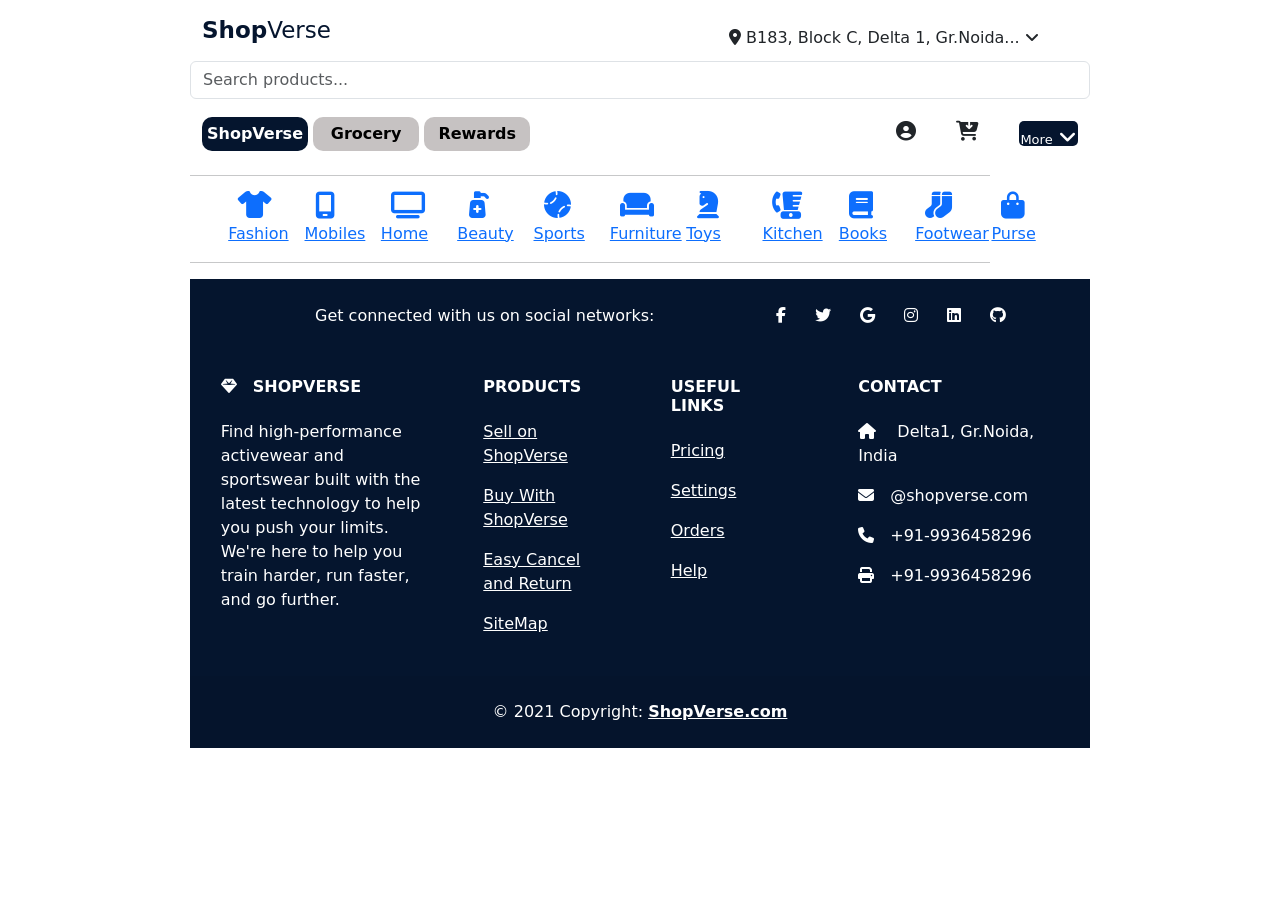
<file: boiler.html>
<!doctype html>
<html lang="en">
  <head>
    <meta charset="utf-8">
    <meta name="viewport" content="width=device-width, initial-scale=1">
    <title>ShopVerse</title>
    <link rel="stylesheet" href="style.css">
    <link rel="preconnect" href="https://fonts.googleapis.com">
    <link rel="preconnect" href="https://fonts.gstatic.com" crossorigin>
    <link href="https://fonts.googleapis.com/css2?family=Bebas+Neue&display=swap" rel="stylesheet">
    <link rel="stylesheet" href="https://cdnjs.cloudflare.com/ajax/libs/font-awesome/6.5.0/css/all.min.css" crossorigin="anonymous" referrerpolicy="no-referrer" />
    <link href="https://cdn.jsdelivr.net/npm/bootstrap@5.3.8/dist/css/bootstrap.min.css" rel="stylesheet" integrity="sha384-sRIl4kxILFvY47J16cr9ZwB07vP4J8+LH7qKQnuqkuIAvNWLzeN8tE5YBujZqJLB" crossorigin="anonymous">
  </head>
  <body>
    <div class="outer-container">

        <!-- NAVBAR -->
        <div class="nav-body">
          <div class="row align-items-center">
            <div class="col-6 col-sm-7">
              <nav class="navbar nav-top">
                <div class="container-fluid">
                  <a class="navbar-brand" href="#">
                    <span id="frst-name">Shop</span><span id="sec-name">Verse</span>
                  </a>
                </div>
              </nav>
            </div>
            <div class="col-6 col-sm-5">
              <div class="right-part">
                <i class="fa-solid fa-location-dot"></i>
                <span class="location-text">B183, Block C, Delta 1, Gr.Noida...</span>
                <i class="fa-solid fa-angle-down"></i>
              </div>
            </div>
          </div>

          <div class="row">
            <div class="col-12">
              <form class="search-form" role="search">
                <input class="form-control search-input" type="search" placeholder="Search products..." aria-label="Search"/>
              </form>
            </div>
          </div>

          <div class="sec-nav">
            <div class="row">
              <div class="col-12">
                <nav class="navbar">
                  <form class="container-fluid sec-nav-form">
                    <div class="nav-buttons">
                      <button class="nav-btn" type="button">ShopVerse</button>
                      <button class="nav-btn" id="sec-btn" type="button">Grocery</button>
                      <button class="nav-btn" id="third-btn" type="button">Rewards</button>
                    </div>
                    <div class="sec-right">
                      <i class="fa-solid fa-circle-user"></i>
                      <i class="fa-solid fa-cart-arrow-down"></i>
                      <div class="box">
                        <span style="font-size: 13px;">More</span>
                        <i class="fa-solid fa-angle-down"></i>
                      </div>
                    </div>
                  </form>
                </nav>
              </div>
            </div>
          </div>
        </div>

        <hr id="line">

        <!-- CATEGORIES -->
        <div class="categories-sec">
          <div class="row g-3 justify-content-center">
            <div class="col-3 col-sm-2 col-md-1 cat-item">
              <a href="./nav-links/fashion.html">
                <i class="fa-solid fa-shirt"></i>
                <span>Fashion</span>
              </a>
            </div>
            <div class="col-3 col-sm-2 col-md-1 cat-item">
              <a href="./nav-links/Mobile.html">
                <i class="fa-solid fa-mobile-screen"></i>
                <span>Mobiles</span>
              </a>
            </div>
            <div class="col-3 col-sm-2 col-md-1 cat-item">
              <a href="./nav-links/Home.html">
                <i class="fa-solid fa-tv"></i>
                <span>Home</span>
              </a>
            </div>
            <div class="col-3 col-sm-2 col-md-1 cat-item">
              <a href="./nav-links/beauty.html">
                <i class="fa-solid fa-pump-medical"></i>
                <span>Beauty</span>
              </a>
            </div>
            <div class="col-3 col-sm-2 col-md-1 cat-item">
              <a href="./nav-links/sports.html">
                <i class="fa-solid fa-baseball"></i>
                <span>Sports</span>
              </a>
            </div>
            <div class="col-3 col-sm-2 col-md-1 cat-item">
              <a href="./nav-links/furniture.html">
                <i class="fa-solid fa-couch"></i>
                <span>Furniture</span>
              </a>
            </div>
            <div class="col-3 col-sm-2 col-md-1 cat-item">
              <a href="./nav-links/toys.html">
                <i class="fa-solid fa-chess-knight"></i>
                <span>Toys</span>
              </a>
            </div>
            <div class="col-3 col-sm-2 col-md-1 cat-item">
              <a href="./nav-links/kitchen.html">
                <i class="fa-solid fa-blender-phone"></i>
                <span>Kitchen</span>
              </a>
            </div>
            <div class="col-3 col-sm-2 col-md-1 cat-item">
              <a href="./nav-links/books.html">
                <i class="fa-solid fa-book"></i>
                <span>Books</span>
              </a>
            </div>
            <div class="col-3 col-sm-2 col-md-1 cat-item">
              <a href="./nav-links/footwear.html">
                <i class="fa-solid fa-socks"></i>
                <span>Footwear</span>
              </a>
            </div>
            <div class="col-3 col-sm-2 col-md-1 cat-item">
              <a href="./nav-links/purse.html">
                <i class="fa-solid fa-bag-shopping"></i>
                <span>Purse</span>
              </a>
            </div>
          </div>
        </div>

        <hr id="line">

   

    <!-- FOOTER -->
    <div class="footer-sec">
      <footer class="text-center">
        <section class="d-flex p-4 social-sec">
          <div class="me-5 d-none d-lg-block">
            <span>Get connected with us on social networks:</span>
          </div>
          <div class="social-icons">
            <a href="" class="me-4 text-reset"><i class="fab fa-facebook-f"></i></a>
            <a href="" class="me-4 text-reset"><i class="fab fa-twitter"></i></a>
            <a href="" class="me-4 text-reset"><i class="fab fa-google"></i></a>
            <a href="" class="me-4 text-reset"><i class="fab fa-instagram"></i></a>
            <a href="" class="me-4 text-reset"><i class="fab fa-linkedin"></i></a>
            <a href="" class="me-4 text-reset"><i class="fab fa-github"></i></a>
          </div>
        </section>

        <section>
          <div class="container text-center text-md-start mt-5">
            <div class="row mt-3">
              <div class="col-12 col-md-3 col-lg-4 col-xl-3 mx-auto mb-4">
                <h6 class="text-uppercase fw-bold mb-4">
                  <i class="fas fa-gem me-3"></i>ShopVerse
                </h6>
                <p>Find high-performance activewear and sportswear built with the latest technology to help you push your limits. We're here to help you train harder, run faster, and go further.</p>
              </div>

              <div class="col-6 col-md-2 col-lg-2 col-xl-2 mx-auto mb-4">
                <h6 class="text-uppercase fw-bold mb-4">Products</h6>
                <p><a href="#!" class="text-reset">Sell on ShopVerse</a></p>
                <p><a href="#!" class="text-reset">Buy With ShopVerse</a></p>
                <p><a href="#!" class="text-reset">Easy Cancel and Return</a></p>
                <p><a href="#!" class="text-reset">SiteMap</a></p>
              </div>

              <div class="col-6 col-md-3 col-lg-2 col-xl-2 mx-auto mb-4">
                <h6 class="text-uppercase fw-bold mb-4">Useful links</h6>
                <p><a href="#!" class="text-reset">Pricing</a></p>
                <p><a href="#!" class="text-reset">Settings</a></p>
                <p><a href="#!" class="text-reset">Orders</a></p>
                <p><a href="#!" class="text-reset">Help</a></p>
              </div>

              <div class="col-12 col-md-4 col-lg-3 col-xl-3 mx-auto mb-4">
                <h6 class="text-uppercase fw-bold mb-4">Contact</h6>
                <p><i class="fas fa-home me-3"></i> Delta1, Gr.Noida, India</p>
                <p><i class="fas fa-envelope me-3"></i>@shopverse.com</p>
                <p><i class="fas fa-phone me-3"></i>+91-9936458296</p>
                <p><i class="fas fa-print me-3"></i>+91-9936458296</p>
              </div>
            </div>
          </div>
        </section>

        <div class="text-center p-4" style="background-color: rgba(0,0,0,0.05);">
          © 2021 Copyright:
          <a class="text-reset fw-bold" href="#">ShopVerse.com</a>
        </div>
      </footer>
    </div>

    <script src="https://cdn.jsdelivr.net/npm/bootstrap@5.3.8/dist/js/bootstrap.bundle.min.js" integrity="sha384-FKyoEForCGlyvwx9Hj09JcYn3nv7wiPVlz7YYwJrWVcXK/BmnVDxM+D2scQbITxI" crossorigin="anonymous"></script>
  </body>
</html>
</file>
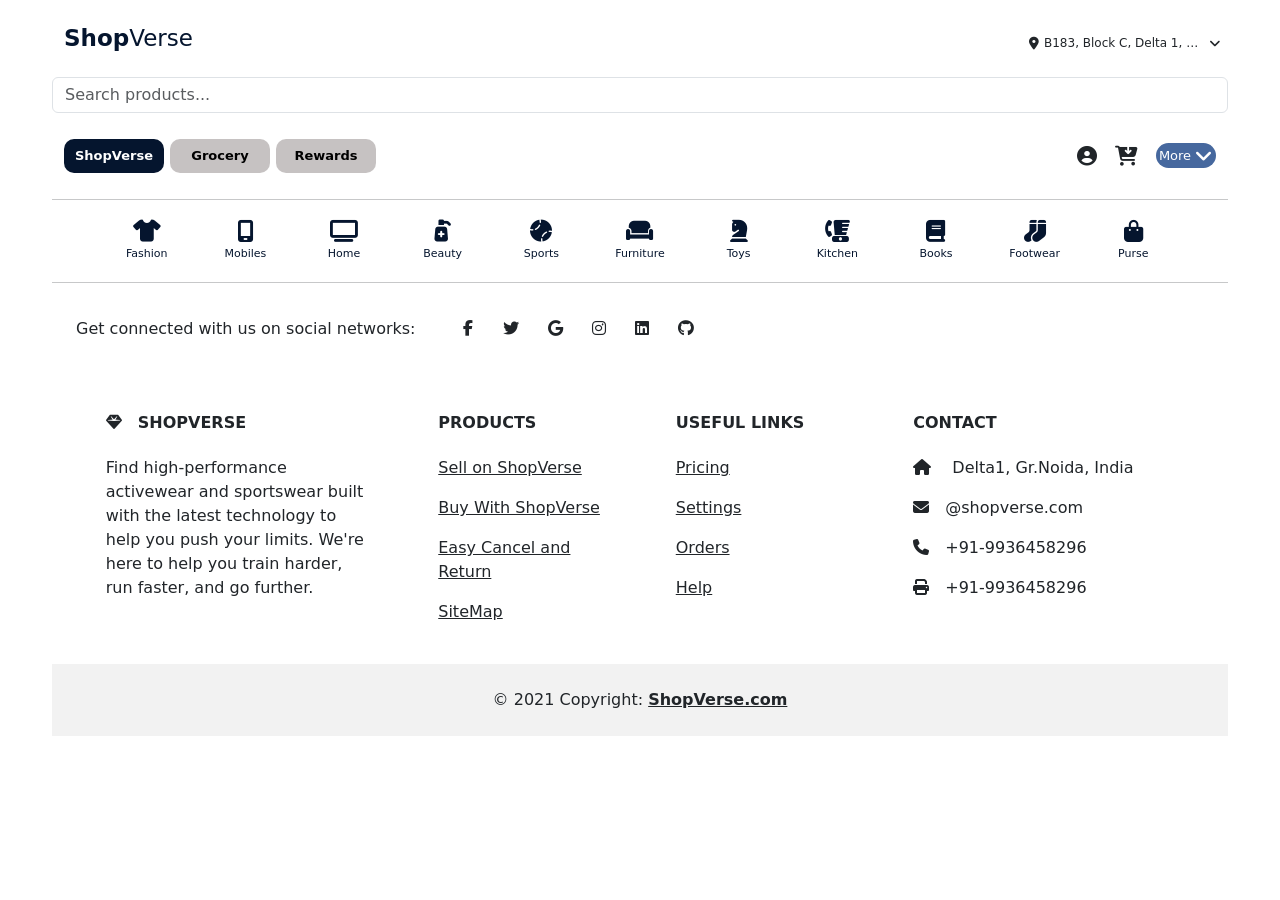
<file: nav-links/beauty.html>
<!doctype html>
<html lang="en">
  <head>
    <meta charset="utf-8">
    <meta name="viewport" content="width=device-width, initial-scale=1">
    <title>ShopVerse</title>
    <link rel="stylesheet" href="../css/toys.css">
    <link rel="preconnect" href="https://fonts.googleapis.com">
    <link rel="preconnect" href="https://fonts.gstatic.com" crossorigin>
    <link href="https://fonts.googleapis.com/css2?family=Bebas+Neue&display=swap" rel="stylesheet">
    <link rel="stylesheet" href="https://cdnjs.cloudflare.com/ajax/libs/font-awesome/6.5.0/css/all.min.css" crossorigin="anonymous" referrerpolicy="no-referrer" />
    <link href="https://cdn.jsdelivr.net/npm/bootstrap@5.3.8/dist/css/bootstrap.min.css" rel="stylesheet" integrity="sha384-sRIl4kxILFvY47J16cr9ZwB07vP4J8+LH7qKQnuqkuIAvNWLzeN8tE5YBujZqJLB" crossorigin="anonymous">
  </head>
  <body>
    <div class="outer-container">

        <!-- NAVBAR -->
        <div class="nav-body">
          <div class="row align-items-center">
            <div class="col-6 col-sm-7">
              <nav class="navbar nav-top">
                <div class="container-fluid">
                  <a class="navbar-brand" href="../index.html">
                    <span id="frst-name">Shop</span><span id="sec-name">Verse</span>
                  </a>
                </div>
              </nav>
            </div>
            <div class="col-6 col-sm-5">
              <div class="right-part">
                <i class="fa-solid fa-location-dot"></i>
                <span class="location-text">B183, Block C, Delta 1, Gr.Noida...</span>
                <i class="fa-solid fa-angle-down"></i>
              </div>
            </div>
          </div>

          <div class="row">
            <div class="col-12">
              <form class="search-form" role="search">
                <input class="form-control search-input" type="search" placeholder="Search products..." aria-label="Search"/>
              </form>
            </div>
          </div>

          <div class="sec-nav">
            <div class="row">
              <div class="col-12">
                <nav class="navbar">
                  <form class="container-fluid sec-nav-form">
                    <div class="nav-buttons">
                      <button class="nav-btn" type="button">ShopVerse</button>
                      <button class="nav-btn" id="sec-btn" type="button">Grocery</button>
                      <button class="nav-btn" id="third-btn" type="button">Rewards</button>
                    </div>
                    <div class="sec-right">
                      <i class="fa-solid fa-circle-user"></i>
                      <i class="fa-solid fa-cart-arrow-down"></i>
                      <div class="box">
                        <span style="font-size: 13px;">More</span>
                        <i class="fa-solid fa-angle-down"></i>
                      </div>
                    </div>
                  </form>
                </nav>
              </div>
            </div>
          </div>
        </div>

        <hr id="line">

        <!-- CATEGORIES -->
        <div class="categories-sec">
          <div class="row g-3 justify-content-center">
            <div class="col-3 col-sm-2 col-md-1 cat-item">
              <a href="fashion.html">
                <i class="fa-solid fa-shirt"></i>
                <span>Fashion</span>
              </a>
            </div>
            <div class="col-3 col-sm-2 col-md-1 cat-item">
              <a href="./nav-links/Mobile.html">
                <i class="fa-solid fa-mobile-screen"></i>
                <span>Mobiles</span>
              </a>
            </div>
            <div class="col-3 col-sm-2 col-md-1 cat-item">
              <a href="Home.html">
                <i class="fa-solid fa-tv"></i>
                <span>Home</span>
              </a>
            </div>
            <div class="col-3 col-sm-2 col-md-1 cat-item">
              <a href="beauty.html">
                <i class="fa-solid fa-pump-medical"></i>
                <span>Beauty</span>
              </a>
            </div>
            <div class="col-3 col-sm-2 col-md-1 cat-item">
              <a href="sports.html">
                <i class="fa-solid fa-baseball"></i>
                <span>Sports</span>
              </a>
            </div>
            <div class="col-3 col-sm-2 col-md-1 cat-item">
              <a href="furniture.html">
                <i class="fa-solid fa-couch"></i>
                <span>Furniture</span>
              </a>
            </div>
            <div class="col-3 col-sm-2 col-md-1 cat-item">
              <a href="toys.html">
                <i class="fa-solid fa-chess-knight"></i>
                <span>Toys</span>
              </a>
            </div>
            <div class="col-3 col-sm-2 col-md-1 cat-item">
              <a href="kitchen.html">
                <i class="fa-solid fa-blender-phone"></i>
                <span>Kitchen</span>
              </a>
            </div>
            <div class="col-3 col-sm-2 col-md-1 cat-item">
              <a href="books.html">
                <i class="fa-solid fa-book"></i>
                <span>Books</span>
              </a>
            </div>
            <div class="col-3 col-sm-2 col-md-1 cat-item">
              <a href="footwear.html">
                <i class="fa-solid fa-socks"></i>
                <span>Footwear</span>
              </a>
            </div>
            <div class="col-3 col-sm-2 col-md-1 cat-item">
              <a href="purse.html">
                <i class="fa-solid fa-bag-shopping"></i>
                <span>Purse</span>
              </a>
            </div>
          </div>
        </div>

        <hr id="line">

   

    <!-- FOOTER -->
    <div class="footer-sec">
      <footer class="text-center">
        <section class="d-flex p-4 social-sec">
          <div class="me-5 d-none d-lg-block">
            <span>Get connected with us on social networks:</span>
          </div>
          <div class="social-icons">
            <a href="" class="me-4 text-reset"><i class="fab fa-facebook-f"></i></a>
            <a href="" class="me-4 text-reset"><i class="fab fa-twitter"></i></a>
            <a href="" class="me-4 text-reset"><i class="fab fa-google"></i></a>
            <a href="" class="me-4 text-reset"><i class="fab fa-instagram"></i></a>
            <a href="" class="me-4 text-reset"><i class="fab fa-linkedin"></i></a>
            <a href="" class="me-4 text-reset"><i class="fab fa-github"></i></a>
          </div>
        </section>

        <section>
          <div class="container text-center text-md-start mt-5">
            <div class="row mt-3">
              <div class="col-12 col-md-3 col-lg-4 col-xl-3 mx-auto mb-4">
                <h6 class="text-uppercase fw-bold mb-4">
                  <i class="fas fa-gem me-3"></i>ShopVerse
                </h6>
                <p>Find high-performance activewear and sportswear built with the latest technology to help you push your limits. We're here to help you train harder, run faster, and go further.</p>
              </div>

              <div class="col-6 col-md-2 col-lg-2 col-xl-2 mx-auto mb-4">
                <h6 class="text-uppercase fw-bold mb-4">Products</h6>
                <p><a href="#!" class="text-reset">Sell on ShopVerse</a></p>
                <p><a href="#!" class="text-reset">Buy With ShopVerse</a></p>
                <p><a href="#!" class="text-reset">Easy Cancel and Return</a></p>
                <p><a href="#!" class="text-reset">SiteMap</a></p>
              </div>

              <div class="col-6 col-md-3 col-lg-2 col-xl-2 mx-auto mb-4">
                <h6 class="text-uppercase fw-bold mb-4">Useful links</h6>
                <p><a href="#!" class="text-reset">Pricing</a></p>
                <p><a href="#!" class="text-reset">Settings</a></p>
                <p><a href="#!" class="text-reset">Orders</a></p>
                <p><a href="#!" class="text-reset">Help</a></p>
              </div>

              <div class="col-12 col-md-4 col-lg-3 col-xl-3 mx-auto mb-4">
                <h6 class="text-uppercase fw-bold mb-4">Contact</h6>
                <p><i class="fas fa-home me-3"></i> Delta1, Gr.Noida, India</p>
                <p><i class="fas fa-envelope me-3"></i>@shopverse.com</p>
                <p><i class="fas fa-phone me-3"></i>+91-9936458296</p>
                <p><i class="fas fa-print me-3"></i>+91-9936458296</p>
              </div>
            </div>
          </div>
        </section>

        <div class="text-center p-4" style="background-color: rgba(0,0,0,0.05);">
          © 2021 Copyright:
          <a class="text-reset fw-bold" href="#">ShopVerse.com</a>
        </div>
      </footer>
    </div>

    <script src="https://cdn.jsdelivr.net/npm/bootstrap@5.3.8/dist/js/bootstrap.bundle.min.js" integrity="sha384-FKyoEForCGlyvwx9Hj09JcYn3nv7wiPVlz7YYwJrWVcXK/BmnVDxM+D2scQbITxI" crossorigin="anonymous"></script>
  </body>
</html>
</file>
<file: style.css>
*{
    margin: 0;
    padding: 0;
    box-sizing: border-box;
}
.outer-container{
    margin: 0px auto;
    width: 900px;
}
.sec-nav{
    margin-top: 10px;
}
.d-flex{
    width: 800px;
    height: 30px;
    border: 1px solid #05152e;
    border-radius: 7px;
}
.right-part{
    margin-right: 30px;
    margin-top: 15px;
}
#frst-name{
    
    color: #05152e;
    font-size: 23px;
    font-weight: 900;
}
#sec-name{
    color: #05152e;
    font-size: 23px;
    font-weight: 400;
}
.nav-btn{
    width: 106px;
    height: 34px;
    border-radius: 10px;
    background-color: #05152e;
    color: white;
    font-weight:700;
    border: none;
}
.nav-btn:hover{
box-shadow: 5px 5px 10px rgb(0, 0, 0);
}

#third-btn{
    background-color: rgba(188, 183, 183, 0.842);
    color: black;
    
    
}
#third-btn:hover{
    
    background-color: #05152e;
    color: white;
    transition: ease-out;
}
#sec-btn{
    
    background-color: rgba(188, 183, 183, 0.842);;
    color: black;
}
#sec-btn:hover{
    background-color: #05152e;
    transition: ease-out;
    color: white;
}
.box{
    text-align: center;
    background-color: #05152e;
    height: 25px;
    color: white;
    border: 1px solid transparent;
    border-radius: 5px;
}
.sec-right{
    margin-left: 50px;
    display: flex;
    gap: 40px; 
    font-size: 20px;
    
}
.categories-sec{
    display: flex;
    gap:60px;
}

.categories-sec i{
    margin-left: 10px;
    font-size: 27px;
    
}
#line{
    width: 800px;
}
.slider-sec {
    width: 90%;
    height: 470px;
    
}
#back-vdo{
    position: absolute;
    z-index: -1;
    background: linear-gradient(rgba(0, 0, 0, 0.317),rgba(0, 0, 0, 0.806));
}
.content-ab{
    color: white;
    text-align: center;
    margin-top: 320px;
    
    
}
.content-ab h1{
    font-size: 60px;
    font-weight: 900;

}
.content-ab p{
    font-size: 15px;
    font-weight: 400;
    
}
.bttn{
    border-radius: 30px !important;
}
.head{
    margin-top: 70px;
}
.card-sec{
    margin-top: 60px;
    height: 300px;
}
.card img{
    height: 350px;
}
.card-sec2{
    height: 230px;
    border-radius: 8px;
    box-shadow: 2px 2px 10px black;
    border: 0.1px solid #05152e;
}
.card-sec2 h4{
    font-weight: 600;
    margin-left: 50px;
    margin-top: 13px;
}
.img-row img{
    height: 165px;
}
.next1 img{
    margin-top: 60px;
    width: 99%;
}
.next2{
    
    margin-top: 50px;
}
.next2 img{
    height: 250px;
    margin-left: 15px;
}
.card-sec3{
    margin-top: 10px;
    height: 270px;
    border-radius: 8px;
    box-shadow: 2px 2px 10px black;
    border: 0.1px solid #05152e;
}
.spotlight{
    height: 310px;
    

}
.spotlight img{
    height: 100px;
    margin-top: 13%;
    margin-left: -310px;  
}
.spot-img{
    display: flex;
    justify-content: space-evenly;
    width: 100%;
    
}
.spot-img img{
    height: 100px;
    
}
.sign-up{
    height: 100px;
    background-color: #408267;
    color: white;
    
}
.sign-up h3{
    margin-top: 50px;
    text-align: center;
    font-weight: 600;
    margin-top: 50px;
}
.footer-sec{
    background-color: #05152e;
    color: white;
}
.social-sec{
    width: 85%;
    display: flex;
    margin-left: 100px;
    justify-content: space-between;
}
</file>
<file: css/toys.css>
* {
  margin: 0;
  padding: 0;
  box-sizing: border-box;
}
.outer-container {
  width: 100%;
  max-width: 1200px;
  margin: 0 auto;
  padding: 0 12px;
}
.nav-body {
  padding: 8px 0;
}

#frst-name {
  color: #05152e;
  font-size: 23px;
  font-weight: 900;
}

#sec-name {
  color: #05152e;
  font-size: 23px;
  font-weight: 400;
}
.right-part {
  display: flex;
  align-items: center;
  gap: 5px;
  font-size: 13px;
  justify-content: flex-end;
  padding-right: 8px;
  margin-top: 10px;
  flex-wrap: wrap;
}

.location-text {
  white-space: nowrap;
  overflow: hidden;
  text-overflow: ellipsis;
  max-width: 160px;
  font-size: 12px;
}
.search-form {
  width: 100%;
  margin: 8px 0;
}

.search-input {
  width: 100%;
  height: 36px;
  border: 1px solid #05152e;
  border-radius: 7px;
}
.sec-nav {
  margin-top: 10px;
  width: 100%;
}

.sec-nav-form {
  display: flex;
  align-items: center;
  flex-wrap: wrap;
  gap: 8px;
  padding: 0;
}

.nav-buttons {
  display: flex;
  flex-wrap: wrap;
  gap: 6px;
}

.nav-btn {
  width: 100px;
  height: 34px;
  border-radius: 10px;
  background-color: #05152e;
  color: white;
  font-weight: 700;
  border: none;
  font-size: 13px;
}

.nav-btn:hover {
  box-shadow: 5px 5px 10px rgb(0, 0, 0);
}

#third-btn {
  background-color: rgba(188, 183, 183, 0.842);
  color: black;
}

#third-btn:hover {
  background-color: #05152e;
  color: white;
  transition: ease-out;
}

#sec-btn {
  background-color: rgba(188, 183, 183, 0.842);
  color: black;
}

#sec-btn:hover {
  background-color: #05152e;
  transition: ease-out;
  color: white;
}

.sec-right {
  display: flex;
  align-items: center;
  gap: 18px;
  font-size: 20px;
  margin-left: auto;
}

.box {
  width: 60px;
  text-align: center;
  background-color: #46689e;
  height: 25px;
  color: white;
  border: 1px solid transparent;
  border-radius: 15px;
  display: flex;
  align-items: center;
  justify-content: center;
  gap: 4px;
}
#line {
  width: 100%;
  margin: 10px auto;
}
.categories-sec {
  width: 100%;
  padding: 10px 4px;
}

.cat-item {
  display: flex;
  justify-content: center;
}

.cat-item a {
  display: flex;
  flex-direction: column;
  align-items: center;
  gap: 4px;
  color: #05152e;
  text-decoration: none;
  font-size: 11px;
  text-align: center;
}

.cat-item a:hover {
  background-color: rgba(120, 219, 120, 0.587);
  border-radius: 8px;
  padding: 4px;
}

.cat-item i {
  font-size: 22px;
}
</file>
